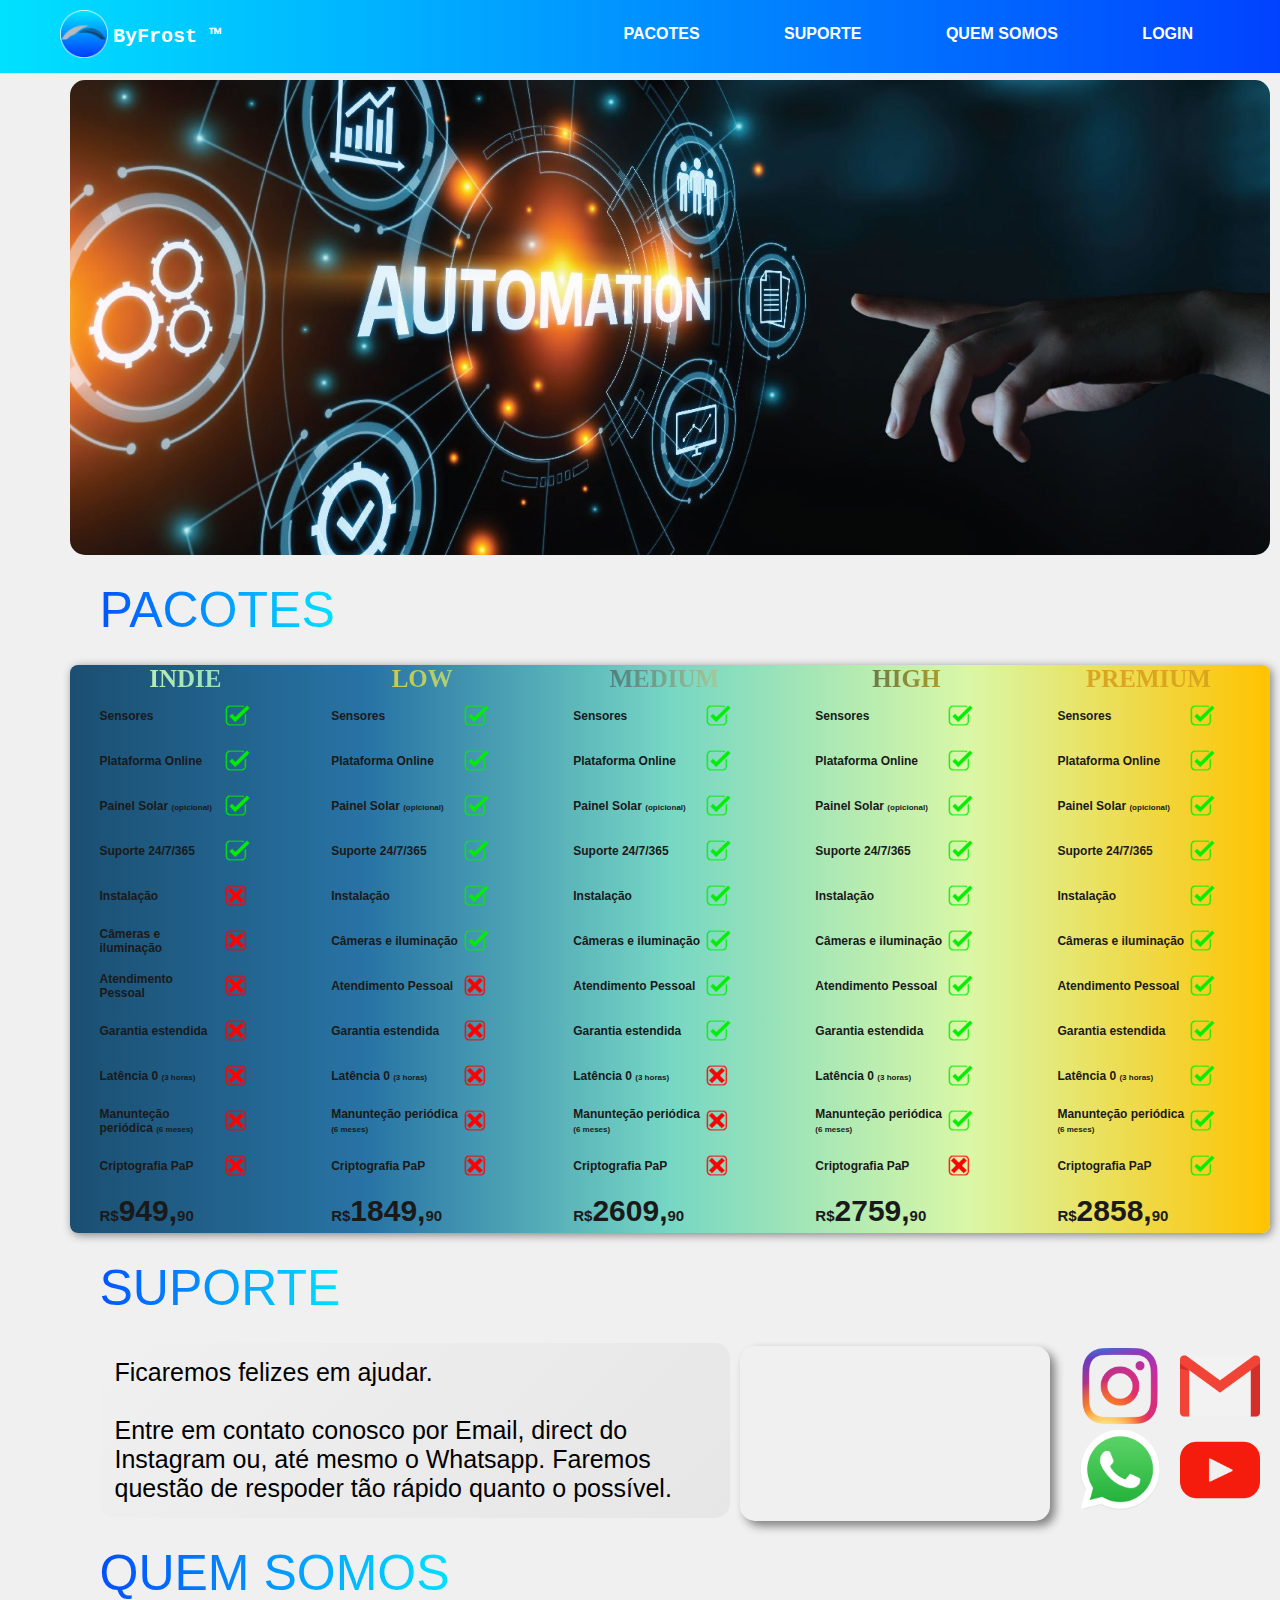
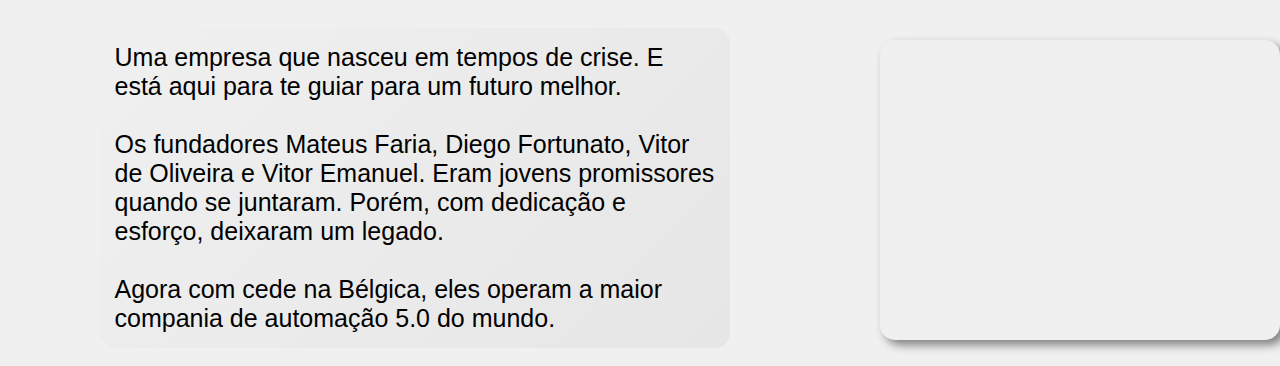
<file: index.html>
<!DOCTYPE html>
	<html>
	<head>
		<meta charset="utf-8">
		<link rel="stylesheet" type="text/css" href="style.css">
		<link rel="shortcut icon" type="image/x-icon" href="logo.ico">
		<title>Byfrost</title>
	</head>
	<body>
		<div id="nav-bar">
			<div id="navContent">
				<img src="logo.png" id="logo">
				<a href=""  id="logoName">
					ByFrost &trade;
				</a>
						<div id="nav-list">
								<a href="#Produtos" class="nav-item" >
									Pacotes
								</a>
								<a href="#Suporte" class="nav-item">
										Suporte
								</a>
								<a href="#Quem-somos" class="nav-item">
									Quem somos
								</a>
								</li>
								
								<a href="login.html" class="nav-item">
										Login
								</a>
						</div>
					</div>		
		</div>
		<div id="img-gallery">	
		</div>
		<div class="article">
				<h1 id="Produtos">
					Pacotes
				</h1>
			<table id="table-plans"> 
				<colgroup>
					<col>
					<col>
					<col>
					<col>
					<col>
				</colgroup>
				<tr>
					<th id="indie">
						Indie
					</th>
					<th >
						Low
					</th>
					<th>
						Medium
					</th>
					<th>
						High
					</th>
				
					<th id="premium">
						Premium
					</th>
				</tr>
				<tr>
					<td class="product-state-afm">
						Sensores
					</td>
					<td class="product-state-afm">
						Sensores
					</td>
					<td class="product-state-afm">
						Sensores
					</td>
					<td class="product-state-afm">
						Sensores
					</td>
					<td class="product-state-afm">
						Sensores
					</td>
				</tr>
				<tr>
					<td class="product-state-afm">
						Plataforma Online
					</td>
		
					<td class="product-state-afm">
						Plataforma Online
					</td>
		
					<td class="product-state-afm">
						Plataforma Online
					</td>
		
					<td class="product-state-afm">
						Plataforma Online
					</td>
		
					<td class="product-state-afm">
						Plataforma Online
					</td>
				</tr>
				<tr>
					<td class="product-state-afm">
						Painel Solar <span class="opp">(opicional)</span>
					</td>
		
					<td class="product-state-afm">
						Painel Solar <span class="opp">(opicional)</span>
					</td>
		
					<td class="product-state-afm">
						Painel Solar <span class="opp">(opicional)</span>
					</td>
		
					<td class="product-state-afm">
						Painel Solar <span class="opp">(opicional)</span>
					</td>
		
					<td class="product-state-afm">
						Painel Solar <span class="opp">(opicional)</span>
					</td>
				</tr>
				<tr>
					<td class="product-state-afm"> Suporte 24/7/365</td>
		
					<td class="product-state-afm"> Suporte 24/7/365</td>
		
					<td class="product-state-afm"> Suporte 24/7/365</td>
		
					<td class="product-state-afm"> Suporte 24/7/365</td>
		
					<td class="product-state-afm"> Suporte 24/7/365</td>
		
				</tr>
				<tr>
					<td class="product-state-neg">
						Instalação
					</td>
					<td class="product-state-afm">
						Instalação
					</td>
					<td class="product-state-afm">
						Instalação
					</td>
					<td class="product-state-afm">
						Instalação
					</td>
					<td class="product-state-afm">
						Instalação
					</td>

				</tr>
				<tr>
					<td class="product-state-neg">
						Câmeras e iluminação
					</td>
					<td class="product-state-afm">
						Câmeras e iluminação
					</td>
					<td class="product-state-afm">
						Câmeras e iluminação
					</td>
					<td class="product-state-afm">
						Câmeras e iluminação
					</td>
					<td class="product-state-afm">
						Câmeras e iluminação
					</td>
				</tr>
				<tr>
					<td class="product-state-neg">
						Atendimento Pessoal
					</td>
					<td class="product-state-neg">
						Atendimento Pessoal
					</td>
					<td class="product-state-afm">
						Atendimento Pessoal
					</td>
					<td class="product-state-afm">
						Atendimento Pessoal
					</td>
					<td class="product-state-afm">
						Atendimento Pessoal
					</td>


				</tr>
				<tr>
					<td class="product-state-neg">
						Garantia estendida
					</td>
					<td class="product-state-neg">
						Garantia estendida
					</td>
					<td class="product-state-afm">
						Garantia estendida
					</td>
					<td class="product-state-afm">
						Garantia estendida
					</td>
					<td class="product-state-afm">
						Garantia estendida
					</td>

				</tr>
				<tr>
					<td class="product-state-neg">
						Latência 0 <span class="opp"> (3 horas)</span>
					</td>
					<td class="product-state-neg">
						Latência 0 <span class="opp"> (3 horas)</span>
					</td>
					<td class="product-state-neg">
						Latência 0 <span class="opp"> (3 horas)</span>
					</td>
					<td class="product-state-afm">
						Latência 0 <span class="opp"> (3 horas)</span>
					</td>
					<td class="product-state-afm">
						Latência 0 <span class="opp"> (3 horas)</span>
					</td>

				</tr>
				<tr>
					<td class="product-state-neg">
						Manunteção periódica <span class="opp">(6 meses)</span>
					</td>
					<td class="product-state-neg">
						Manunteção periódica <span class="opp">(6 meses)</span>
					</td>
					<td class="product-state-neg">
						Manunteção periódica <span class="opp">(6 meses)</span>
					</td>
					<td class="product-state-afm">
						Manunteção periódica <span class="opp">(6 meses)</span>
					</td>
					<td class="product-state-afm">
						Manunteção periódica <span class="opp">(6 meses)</span>
					</td>

				</tr>
				<tr>
					<td class="product-state-neg">
						Criptografia PaP
					</td>
					<td class="product-state-neg">
						Criptografia PaP
					</td>
					<td class="product-state-neg">
						Criptografia PaP
					</td>
					<td class="product-state-neg">
						Criptografia PaP
					</td>
					<td class="product-state-afm">
						Criptografia PaP
					</td>

				</tr>
				<tr id="price">
					<td><span class="opp">R$</span>949,<span class="opp">90</span></td>
					<td><span class="opp">R$</span>1849,<span class="opp">90</span></td>
					<td><span class="opp">R$</span>2609,<span class="opp">90</span></td>
					<td><span class="opp">R$</span>2759,<span class="opp">90</span></td>
					<td><span class="opp">R$</span>2858,<span class="opp">90</span></td>
				</tr>
			</table>

		</div>
		<div class="article">
				<h1 id="Suporte" >
					Suporte
				</h1>
				<p class="Suporte">
					Ficaremos felizes em ajudar.
					<br><br>
					 Entre em contato conosco por Email, direct do Instagram ou, até mesmo o Whatsapp. Faremos questão de respoder tão rápido quanto o possível.
					<div><a class="instagram"href="https://www.instagram.com/byfrost.2021/"></a></div>
					<div><a class="gmail" href="https://mail.google.com/mail/?view=cm&fs=1&to=byfrostSenai.@gmail.com&authuser=1"></a></div>
					<div><a class="whatsapp"href="https://api.whatsapp.com/send?phone=5517209242071&text=Olá, estou com problemas, pode me ajudar?"></a></div>
					<div><a class="youtube"href="https://www.youtube.com/channel/UCRyVaQt6nxODSdXE5qU0n2w"></a></div>
					<iframe id="video" src="https://www.youtube-nocookie.com/embed/cI62vVxfpiQ" title="YouTube video player" frameborder="0" allow="accelerometer; autoplay; clipboard-write; encrypted-media; gyroscope; picture-in-picture" allowfullscreen></iframe>
				</p>
		</div>
		<div class="article">
				<h1 id="Quem-somos" >
					Quem somos
				</h1>
				<p class="Quem-somos">
					Uma empresa que nasceu em tempos de crise. E está aqui para te guiar para um futuro melhor. <br><br>Os fundadores<span class="fundador"> Mateus Faria</span>, <span class="fundador"> Diego Fortunato</span>,<span class="fundador"> Vitor de Oliveira</span> e <span class="fundador"> Vitor Emanuel</span>. Eram jovens promissores quando se juntaram. Porém, com dedicação e esforço, deixaram um legado.<br><br>Agora com cede na Bélgica, eles operam a maior compania de automação 5.0 do mundo.
				</p>
				<br>
				<iframe class="mapa" src="https://www.google.com/maps/embed?pb=!1m14!1m8!1m3!1d10700697.613319535!2d12.7249833!3d49.096616!3m2!1i1024!2i768!4f13.1!3m3!1m2!1s0x47c3c4ef4bd2c11b%3A0xd686d2c4310fcb2b!2sByfrost!5e0!3m2!1spt-BR!2sbr!4v1624823617077!5m2!1spt-BR!2sbr" width="400" height="300" style="border:0;" allowfullscreen="" loading="lazy"></iframe>
		</div>
		<script src="code.js">
		</script>
	</body>
	</html>
</file>
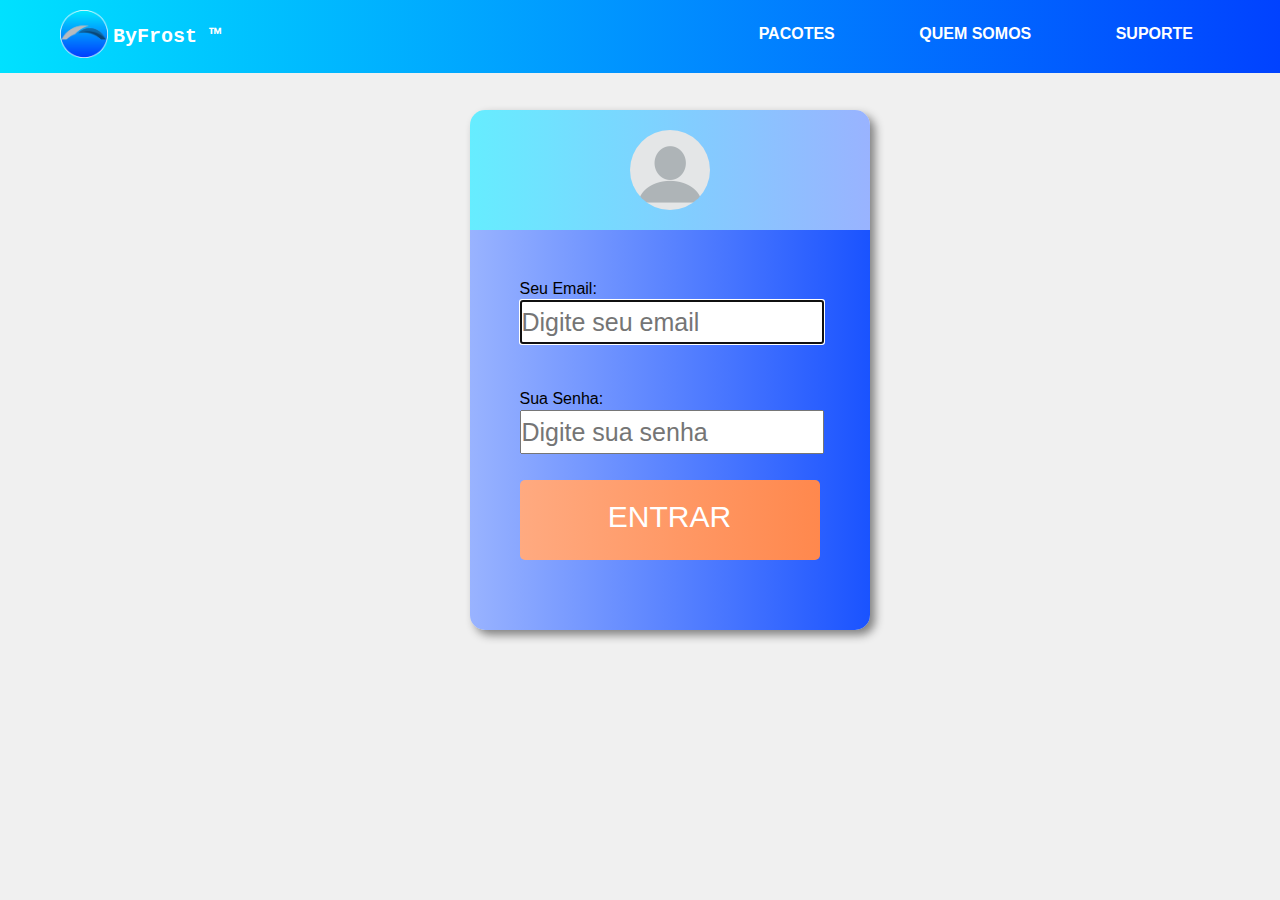
<file: login.html>
<!DOCTYPE html>
	<html>
	<head>
		<meta charset="utf-8">
		<link rel="stylesheet" type="text/css" href="style.css">
		<link rel="shortcut icon" type="image/x-icon" href="logo.ico">
		<title>Byfrost</title>
	</head>
	<body id="loginPage">
		<div id="nav-bar">
			<div id="navContent">
				<img src="logo.png" id="logo">
				<a href="index.html"  id="logoName">
					ByFrost &trade;
				</a>
						<div id="nav-list">
								<a href="index.html#Produtos" class="nav-item">
									Pacotes
								</a>
								<a href="index.html#Quem-somos" class="nav-item">
									Quem somos
								</a>
								</li>
								<a href="index.html#Suporte" class="nav-item">
										Suporte
								</a>
						</div>
					</div>		
		</div>
		<div id="login">
			<div id="login-header">
				<div id="profile-pic">
				</div>
				<div id="email-show">	
				</div>
			</div>
			<div id="login-body">
				<form>
					<label id="label-email"for="username">Seu Email:</label><br>
					<input id="login-email"type="text" name="email" placeholder="Digite seu email" autofocus onkeyup="showEmail()"><br>
					<label id="label-senha"for="pwd"> Sua Senha:</label><br>
					<input href id="login-senha"type="password" name="password" placeholder="Digite sua senha"><br>
					<a href="homepage.html"id="login-confirmar">ENTRAR<a>
				</form>
			</div>
		</div>
		<script src="code.js">
		</script>
	</body>
	</html>
</file>
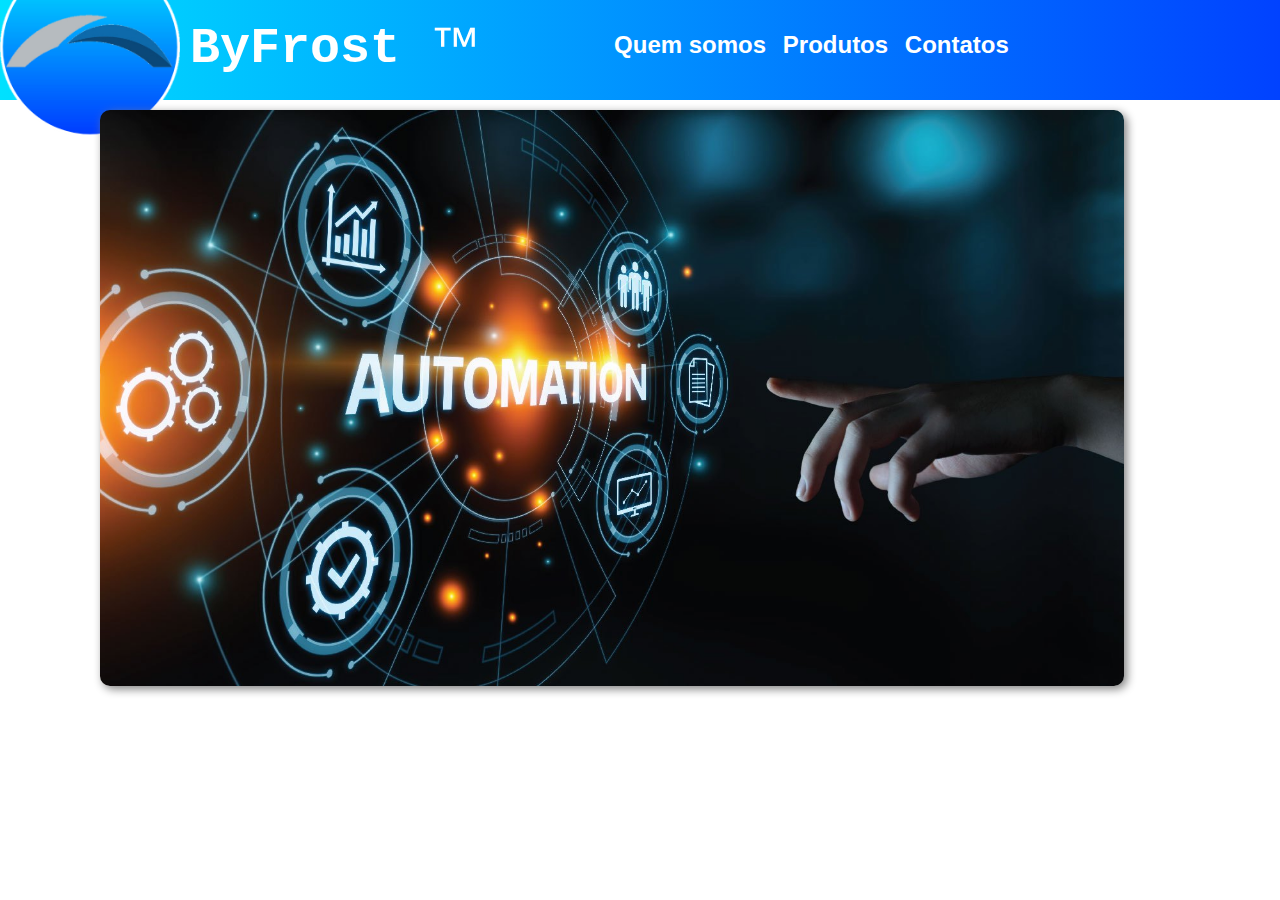
<file: tst.html>
<!DOCTYPE html>
	<html>
	<head>
		<meta charset="utf-8">
		<title>Bacana corporation</title>
		<script>
			
		</script>
		<style type="text/css">

			* {
				margin: 0;
				padding: 0;
				font-family:"Helvetica", sans-serif;
			}

			#nav-bar {
				height: 100px;
				background-image: linear-gradient(to right, #00E1FF,#0142FF);
				min-width: 906px;
				margin-bottom: 0;

			}
			#nav-list{
				float: left;
				text-align: center;
				margin: auto;
				width: 51%;
			}
			.nav-item{
				color: white;
				list-style-type: none;
				line-height: 90px;
				font-size: 150%;
				font-weight: bold;
				text-decoration: none;
				padding-left: 10px;

			}
			#logo {
			margin-top: -43px;
			margin-bottom: -50px;
			float: left;
			}
			#image-gallery{
				width: 100%;	

			}
			.imgGll {
				width: 80%;
				border-radius: 10px;
				box-shadow: 3px 3px 10px grey;
				margin: 10px 100px 10px 100px;
			}
			#logoName {
				font-family:"Courier new", sans-serif;
				font-size: 50px;
				float: left;
			}
		</style>
	</head>
	<body>
		<div id="nav-bar">
			<img src="logo.png" id="logo" height="180px">
			<a href="" class="nav-item" id="logoName">
				ByFrost
			<span style="font-weight: normal;font-size: 50px">
					&trade;
			</span>
			</a>
					<div id="nav-list">
							<a href="" class="nav-item">
								Quem somos
							</a>
							<a href="" class="nav-item">
								Produtos
							</a>
							</li>
							<a href="" class="nav-item">
									Contatos
							</a>
							<span style="clear:left;"></span>
					</div>		
		</div>
		<div id="img-gallery">
			<img src="img1.jpg" class='imgGll'>
		</div>
	</body>
	</html>
</file>
<file: style.css>
* {
				margin: 0;
				padding: 0;
				font-family:"Helvetica", sans-serif;
			}

			body {
				min-width: 1339px;
				background-color: rgb(240, 240, 240);
			}
			#nav-bar {
				background-image: linear-gradient(to right, #00E1FF,#0142FF);
				min-width: 906px;
				width: 100%;
				overflow: auto;
				z-index: 1;
				top: 0px;
				position: fixed;
				transition: top 0.3s;
			}
			#navContent {
				width: 1200px;
				margin: auto;
				overflow: auto;
			}
			#nav-list{
				float: left;
				text-align: right;
				width: 1012px;
				margin: auto;	
				height: 73px;
			}
			.nav-item{
				font-family:'Poppins', sans-serif;;
				text-transform: uppercase;
				color: white;
				line-height: 68px;
				font-weight: bold;
				font-size: 16px;
				text-decoration: none;
				padding: 31px 40px;
				transition: all 0.5s;
			}
			a.nav-item:hover{
				color: #0142FF;
				background-color: rgb(240, 240, 240); 
			}
			#logo {
				margin: 10px 0px 10px 20px;
				width: 3em;
				float: left;
			}
			#logoName,#logoName:hover {
				font-family:"Courier new", sans-serif;
				font-size: 20px;
				font-weight: bold;
				float: left;
				color: white;
				text-decoration: none;
				padding: 25px 0px 0px 5px;
				
			}
			#img-gallery{
				position: relative;
				width: 1200px;	
				height: 475px;
				margin: 80px auto 0px auto;	
				background-image: url("img1.jpg");
				background-position: 50% 50%;
				background-size: 1200px;
				border-radius: 15px;
				-webkit-transition: background-image 1000ms ease ;
    			-ms-transition: background-image 1000ms ease;
    			transition: background-image 1000ms ease;

			}
			#right-arrow{
				margin: 10px 0px 0px 0px;
				position: absolute;
				border-radius: 0px 15px 15px 0px;
				top: -10px;
				left: 1050px;
				width: 150px;
				height: 375px;
				background-image: url("right-arrow.png");
				background-position: center;
				background-size: 128px;
				background-repeat: no-repeat;
				background-color: rgba(60, 60, 60,0.6);
			}

			#left-arrow{
				margin: 10px 0px 0px 0px;
				position: absolute;
				border-radius: 15px 0px 0px 15px;
				width: 150px;
				top: -10px;
				height: 375px;
				background-image: url("left-arrow.png");
				background-position: center;
				background-size: 128px;
				background-repeat: no-repeat;
				background-color: rgba(60, 60, 60,0.6);
			}
			#left-arrow:hover {
			background-color: rgba(240, 240, 240,0.5);
			}

			#right-arrow:hover {
			background-color: rgba(240, 240, 240,0.5);
			}
			.article {
				width: 1200px; 
				margin: 0px auto;
			}
			div.article h1 {
				display: inline;
				font-family:'Poppins', sans-serif;;
				font-weight: normal;
				text-transform: uppercase;
				background: linear-gradient(to right,  rgb(1,66,255) 0%, rgb(0,225,255) 100%);
				-webkit-background-clip: text;
				-webkit-text-fill-color: transparent;
			}

			div.article h1:target{
			animation: mymove 1s infinite;
			animation-direction: alternate-reverse;
			}
			@keyframes mymove {
				0%{
					background: linear-gradient(to right, rgb(1,66,255) 0% ,rgb(0,225,255) 100%);
					-webkit-background-clip: text;
					-webkit-text-fill-color: transparent;
				}
				5%{
					background: linear-gradient(to right, rgb(1,82,255) 0% ,rgb(0,210,255) 100%);
					-webkit-background-clip: text;
					-webkit-text-fill-color: transparent;
				}
				10%{
					background: linear-gradient(to right, rgb(1,98,255) 0% ,rgb(0,
						194,255) 100%);
					-webkit-background-clip: text;
					-webkit-text-fill-color: transparent;
				}
				15%{
					background: linear-gradient(to right, rgb(1,114,255) 0% ,rgb(0,178,255) 100%);
					-webkit-background-clip: text;
					-webkit-text-fill-color: transparent;
				}
				20%{
					background: linear-gradient(to right, rgb(1,130,255) 0% ,rgb(0,162,255) 100%);
					-webkit-background-clip: text;
					-webkit-text-fill-color: transparent;
				}
				25%{
					background: linear-gradient(to right, rgb(0,146,255) 0% ,rgb(0,146,255) 100%);
					-webkit-background-clip: text;
					-webkit-text-fill-color: transparent;
				}
				30%{
					background: linear-gradient(to right, rgb(0,162,255) 0% ,rgb(0,130,255) 100%);
					-webkit-background-clip: text;
					-webkit-text-fill-color: transparent;
				}
				35%{
					background: linear-gradient(to right, rgb(0,178,255) 0% ,rgb(0,
						114,255) 100%);
					-webkit-background-clip: text;
					-webkit-text-fill-color: transparent;
				}
				40%{
					background: linear-gradient(to right, rgb(0,194,255) 0% ,rgb(0,98,255) 100%);
					-webkit-background-clip: text;
					-webkit-text-fill-color: transparent;
				}
				45%{
					background: linear-gradient(to right, rgb(0,210,255) 0% ,rgb(0,82,255) 100%);
					-webkit-background-clip: text;
					-webkit-text-fill-color: transparent;
				}
				50%{
					background: linear-gradient(to right,rgb(0,225,255) 0% , rgb(1,66,255) 100%);
					-webkit-background-clip: text;
					-webkit-text-fill-color: transparent;
				}
				55%{
					background: linear-gradient(to right, rgb(0,210,255) 0% ,rgb(0,82,255) 100%);
					-webkit-background-clip: text;
					-webkit-text-fill-color: transparent;
				}
				60%{
					background: linear-gradient(to right, rgb(0,194,255) 0% ,rgb(0,98,255) 100%);
					-webkit-background-clip: text;
					-webkit-text-fill-color: transparent;				}
				65%{
					background: linear-gradient(to right, rgb(0,178,255) 0% ,rgb(0,
						114,255) 100%);
					-webkit-background-clip: text;
					-webkit-text-fill-color: transparent;
				}
				70%{
					background: linear-gradient(to right, rgb(0,162,255) 0% ,rgb(0,130,255) 100%);
					-webkit-background-clip: text;
					-webkit-text-fill-color: transparent;
				}
				75%{
					background: linear-gradient(to right, rgb(0,146,255) 0% ,rgb(0,146,255) 100%);
					-webkit-background-clip: text;
					-webkit-text-fill-color: transparent;
				}
				80%{
					background: linear-gradient(to right, rgb(1,130,255) 0% ,rgb(0,162,255) 100%);
					-webkit-background-clip: text;
					-webkit-text-fill-color: transparent;
				}
				85%{
					background: linear-gradient(to right, rgb(1,114,255) 0% ,rgb(0,178,255) 100%);
					-webkit-background-clip: text;
					-webkit-text-fill-color: transparent;
				}
				90%{
					background: linear-gradient(to right, rgb(1,98,255) 0% ,rgb(0,
						194,255) 100%);
					-webkit-background-clip: text;
					-webkit-text-fill-color: transparent;
				}
				95%{
					background: linear-gradient(to right, rgb(1,82,255) 0% ,rgb(0,210,255) 100%);
					-webkit-background-clip: text;
					-webkit-text-fill-color: transparent;
				}
				100%{
					background: linear-gradient(to right, rgb(1,66,255) 0% ,rgb(0,225,255) 100%);
					-webkit-background-clip: text;
					-webkit-text-fill-color: transparent;
				}
			}
			table {
				width: 1200px;
				background-image: linear-gradient(to right,#1B4F72,#2874A6,#76D7C4,#DAF7A6,#FFC300);
				box-shadow: 2px 2px 10px grey;
				border-radius: 8px;
				border-collapse: collapse;
			}

			td,th,tr{
			}
			th{
				font-family: Impact, fantasy;
				font-size: 25px;
				text-transform: uppercase;
			}
			td {
				font-size: 12px;
				font-family: "trebuchet ms", sans-serif;
				font-weight: bold;
				color: #1a1a1a;
				padding: 5px 80px 5px 30px;
				height: 35px;
			}
			th:nth-child(1){
				background: linear-gradient(to right, #DAF7A6 0%, #76D7C4 100%);
				-webkit-background-clip: text;
				-webkit-text-fill-color: transparent;
			}
			th:nth-child(2){
				background: linear-gradient(to right, #FFC300 0%, #76D7C4 100%);
				-webkit-background-clip: text;
				-webkit-text-fill-color: transparent;
			}

			th:nth-child(3){
				background: linear-gradient(to right, #1B4F72 0%, #DAF7A6 100%);
				-webkit-background-clip: text;
				-webkit-text-fill-color: transparent;
			}
			th:nth-child(4){
				background: linear-gradient(to right, #1B4F72 0%, #FFC300 100%);
				-webkit-background-clip: text;
				-webkit-text-fill-color: transparent;
			}
			th:nth-child(5){
				background: #DAA520;
				-webkit-background-clip: text;
				-webkit-text-fill-color: transparent;
			}
			
			.product-state-neg {
				background-image: url("neg.png");
				background-size: 25px;
				background-repeat: no-repeat;
				background-position: 75% 50%;;

			}
			.product-state-afm {
				background-image: url("afm.png");
				background-size: 25px;
				background-repeat: no-repeat;
				background-position: 75% 50%;
			}
			.item-tr{
				text-align: center;
			}
			span.opp{
				font-size: 8px;
			}
			#Produtos,#Suporte,#Quem-somos {
			font-size: 50px;
			line-height: 110px;	
			padding: 30px 0px 0px 30px;		
			}
			h1#Quem-somos {
				position: relative;
			}
			div.article p.Quem-somos {
				margin: 0px 0px 0px 30px;
				font-family:'Poppins', sans-serif;
				font-size: 25px;
				font-weight: 500;
				width: 600px;
				background:  linear-gradient(135deg,rgb(240, 240, 240), #e6e6e6);
				border-radius: 15px;
				padding: 15px;

			}
			.fundador{
				animation: mymove 1s infinite;
			}
			iframe {
				position: absolute;
				top: 1640px;
				left: 880px;
				border-radius: 15px;
				box-shadow: 5px 5px 10px grey;
			}
			#video {
				position: absolute;
				top: 1346px;
				left: 740px;
				width: 310px; 
				height: 175px;
			}
			div a.gmail {
				background-image: url("gmail.png");
				left: 1180px;
				top: 1346px;
			}
			div a.instagram {
				background-image: url("instagram.png");
				left: 1080px;
				top: 1346px;
			}
			div a.whatsapp {
				background-image: url("whatsapp.png");
				left: 1080px;
				top: 1430px;
			}
			div a.youtube {
				background-image: url("youtube.png");
				left: 1180px;
				top: 1430px;
			}
			div a.whatsapp,div a.instagram,div a.gmail,div a.youtube {
				width: 80px;
				height: 80px;
				background-size: 80px;
				background-position: center center;
				display: inline-block;
				position: absolute;
				border-radius: 5px;
			}
			div a.whatsapp:hover,div a.instagram:hover,div a.gmail:hover,div a.youtube:hover{
				background-color: #d9d9d9;
			}
			div.article p.Suporte {
				margin: 0px 0px 0px 30px;
				font-family:'Poppins', sans-serif;
				font-size: 25px;
				font-weight: 500;
				width: 600px;
				background:  linear-gradient(135deg,rgb(240, 240, 240), #e6e6e6);
				border-radius: 15px;
				padding: 15px;
			}
			#login{
				margin: 110px auto;
				border-radius: 15px;
				width: 400px;
				height: 520px;
				box-shadow: 5px 5px 10px grey;
			}
			#login-header{
				background-image: linear-gradient(to right,#66edff,#99b3ff);
				border-radius: 15px 15px 0px 0px;
				padding: 20px 0px 0px 0px;
				width: 400px;
				height: 100px;
			}
			#profile-pic {
				background-image: url("profile-default.jpg");
				background-size: 80px;
				margin: auto;
				width: 80px;
				height: 80px;
				border-radius: 40px;
				-webkit-transition: background-image 500ms ease ;
    			-ms-transition: background-image 500ms ease;
    			transition: background-image 500ms ease;
			}
			#login-body{
				background-image:linear-gradient(to right,#99b3ff,#1a53ff);
				border-radius: 0px 0px 15px 15px;
				width: 400px;
				height: 400px;
				position: relative;
			}
			label {
				position: absolute;
			}
			#login-email{
				position: absolute;
				height: 40px;
				width: 300px;
				top: 70px;
				left: 50px;
				font-size: 25px;
			}
			#login-senha{
				position: absolute;
				height: 40px;
				width: 300px;
				top: 180px;
				left: 50px;
				font-size: 25px;
			}
			#login-confirmar{
				padding: 20px 0px;
				text-align: center;
				position: absolute;
				height: 40px;
				width: 300px;
				top: 250px;
				left: 50px;
				font-family:'Poppins', sans-serif;
				font-size: 30px;
				color: 

 #ffffff;
				background-image: linear-gradient(to right, #ffaa80
,#ff884d);		
				border-radius: 5px;
				border: none;
				-webkit-transition: background-image 1000ms linear ;
    			-ms-transition: background-image 1000ms linear;
    			transition: background-image 1000ms linear;
    			text-decoration: none;
			}
			#login-confirmar:hover {
				background-image: linear-gradient(to right, #ff884d
,#ffaa80);		box-shadow: 5px 5px 10px grey;

			}
			#label-email{
				position: absolute;
				top: 50px;
				left: 50px;
			}
			#label-senha{
				position: absolute;
				top: 160px;
				left: 50px;
			}
			#email-show {
				width: 400px;
				font-size: 10px;
				color: grey;
				text-align: center;
			}
			#tank-status{
				width: 1200px;
				height: 800px;
				margin: 90px auto 0px auto;
				padding: 10px 0px 0px 0px;
				background-image: linear-gradient( 135deg,#b3b3b3,#ffffff);
				border-radius: 15px;
				position: relative;
			}
			.tank{
				text-align: center;
				float: left;
				width: 300px;
				color: grey;
				font-family:'Poppins', sans-serif;
				font-weight: 0;
			}
			#tank_1{

			}
			#tank_2{

			}
			#tank_3{

			}
			#tank_4{

			}
			#level-tank_1,#level-tank_2,#level-tank_3,#level-tank_4 {
				width: 150px;
				height: 0px;
				position: absolute;
				bottom: 0px;
				background-image: linear-gradient(0deg,#33ccff 95%,transparent 100%);
			 	transition: height 3s;
			}
			.tank-body{
				position: relative;
				margin:  50px auto 0px auto;
				width: 150px;
				height: 400px;
				border-width: 0px 1px 1px 1px;
				border-color: black;
				border-style: solid;
			}
			div.tank h1{
				font-size: 25px;
			}
			div.tank h2{
				font-size: 15px;
				margin: 10px;
			}
			div.tank h2:nth-child(2) {
				font-size: 15px;

			}
			span.nav-item{
				background-image: url("caio.png");
				background-position: center right;
				background-repeat: no-repeat;
				background-size: 40px;
			}
			#tank_1-location,#tank_2-location,#tank_3-location,#tank_4-location{
				top: 600px;
				width: 150px;
				height: 200px;
				position: absolute;
				border-radius: 5px;
				box-shadow: 5px 5px 10px grey;
			}
			#tank_1-location{
				left: 70px;
			}
			#tank_2-location{
				left: 370px;
			}
			#tank_3-location{
				left: 670px;
			}
			#tank_4-location{
				left: 970px;
			}
			tr#price td{
				animation: mymove 1s infinite;
				font-size: 30px;
			}
			tr#price td span.opp{
				font-size: 15px;
			}
</file>
